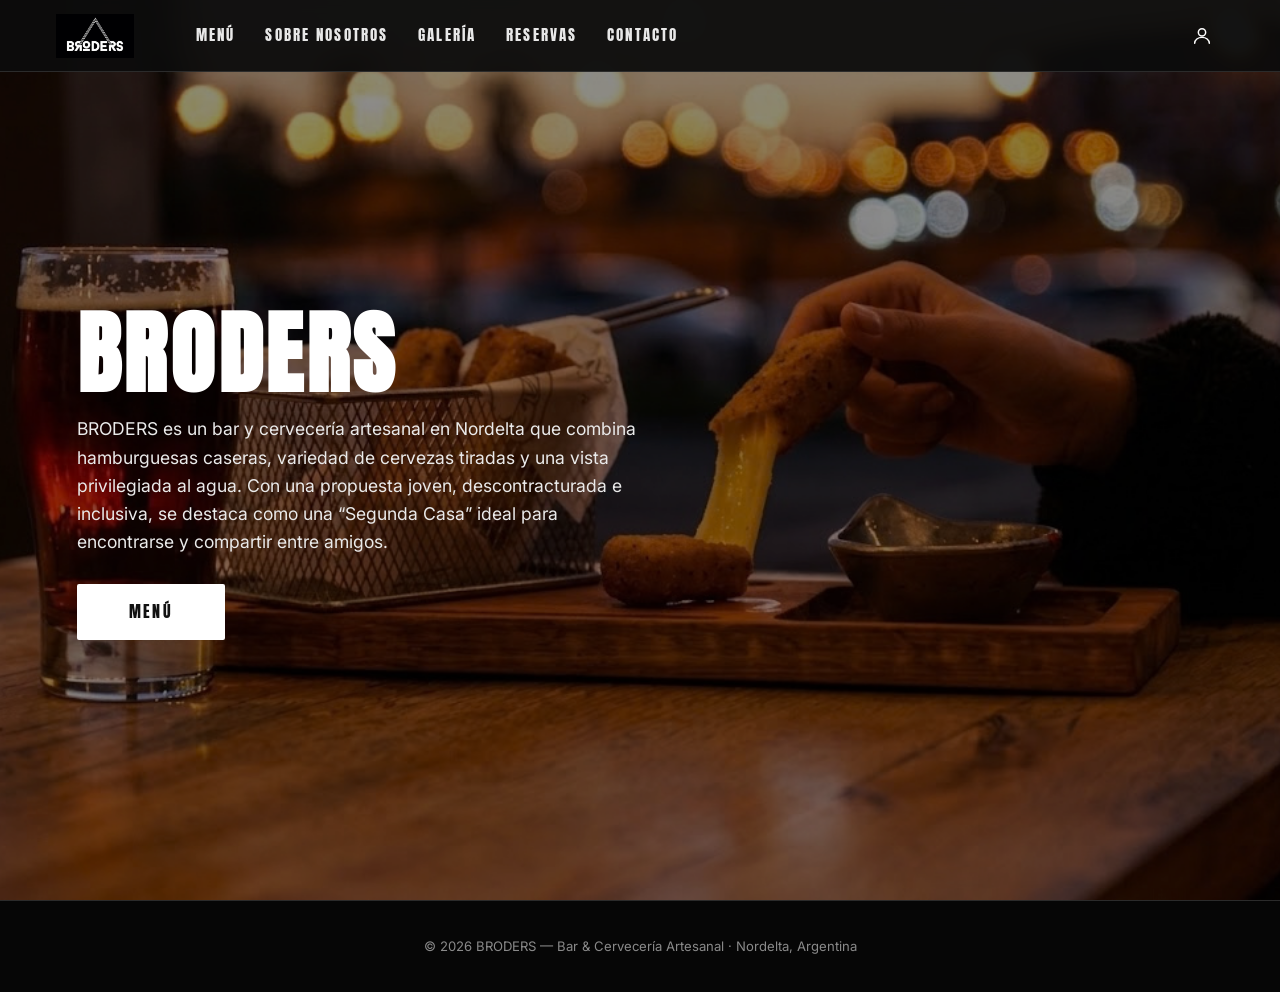
<file: index.html>
<!DOCTYPE html>
<html lang="es">
<head>
  <meta charset="UTF-8" />
  <meta name="viewport" content="width=device-width, initial-scale=1.0" />
  <meta name="description" content="BRODERS - Bar y cervecería artesanal en Nordelta. Hamburguesas caseras, cervezas tiradas y vista al agua." />
  <title>BRODERS | Bar &amp; Cervecería Artesanal - Nordelta</title>
  <link rel="preconnect" href="https://fonts.googleapis.com" />
  <link rel="preconnect" href="https://fonts.gstatic.com" crossorigin />
  <link href="https://fonts.googleapis.com/css2?family=Anton&family=Inter:wght@300;400;500;600;700&display=swap" rel="stylesheet" />
  <link rel="stylesheet" href="BRODERS.css" />
</head>
<body class="page-inicio">

  <!-- HEADER / NAVEGACIÓN (idéntico en las 6 páginas)
       Desktop: logo izq + links + icono usuario der
       Mobile:  hamburguesa izq + logo centro + icono usuario der -->
  <header class="header" id="header">
    <div class="header__inner">

      <button class="header__burger" id="burgerBtn" aria-label="Abrir menú" aria-expanded="false" aria-controls="drawer">
        <span></span><span></span><span></span>
      </button>

      <a href="index.html" class="header__logo" aria-label="BRODERS - Inicio">
        <img src="./imagenes/logo%20broders.jpg" alt="BRODERS" />
      </a>

      <nav class="header__nav" aria-label="Navegación principal">
        <a href="menu.html">MENÚ</a>
        <a href="nosotros.html">SOBRE NOSOTROS</a>
        <a href="galeria.html">GALERÍA</a>
        <a href="reservas.html">RESERVAS</a>
        <a href="contacto.html">CONTACTO</a>
      </nav>

      <button class="header__user" aria-label="Cuenta de usuario" title="Cuenta de usuario (no disponible)">
        <svg viewBox="0 0 24 24" fill="none" stroke="currentColor" stroke-width="1.6" stroke-linecap="round">
          <circle cx="12" cy="8" r="4" />
          <path d="M4 20c0-4 3.6-6.5 8-6.5s8 2.5 8 6.5" />
        </svg>
      </button>
    </div>
  </header>

  <!-- PANEL LATERAL MOBILE (drawer) -->
  <div class="drawer-overlay" id="drawerOverlay" hidden></div>
  <aside class="drawer" id="drawer" aria-hidden="true" aria-label="Menú de navegación móvil">
    <div class="drawer__head">
      <img src="./imagenes/logo%20broders.jpg" alt="BRODERS" class="drawer__logo" />
      <button class="drawer__close" id="drawerClose" aria-label="Cerrar menú">&times;</button>
    </div>
    <nav class="drawer__nav">
      <a href="index.html" aria-current="page">INICIO</a>
      <a href="menu.html">MENÚ</a>
      <a href="nosotros.html">SOBRE<br>NOSOTROS</a>
      <a href="galeria.html">GALERÍA</a>
      <a href="reservas.html">RESERVAS</a>
      <a href="contacto.html">CONTACTO</a>
    </nav>
  </aside>

  <main>

    <section id="inicio" class="hero">
      <div class="hero__bg" 
           style="background-image: url('./imagenes/p1_img3.jpeg');"
           role="img" 
           aria-label="Ambiente gastronómico de BRODERS">
      </div>
      <div class="hero__content">
        <h1 class="hero__title">BRODERS</h1>
        <p class="hero__text">
          BRODERS es un bar y cervecería artesanal en Nordelta que combina
          hamburguesas caseras, variedad de cervezas tiradas y una vista
          privilegiada al agua. Con una propuesta joven, descontracturada e
          inclusiva, se destaca como una &ldquo;Segunda Casa&rdquo; ideal para
          encontrarse y compartir entre amigos.
        </p>
        <a href="menu.html" class="btn">MENÚ</a>
      </div>
    </section>

  </main>

  <footer class="footer">
    <p>© <span id="year"></span> BRODERS — Bar &amp; Cervecería Artesanal · Nordelta, Argentina</p>
  </footer>

  <script src="js/script.js"></script>
</body>
</html>
</file>
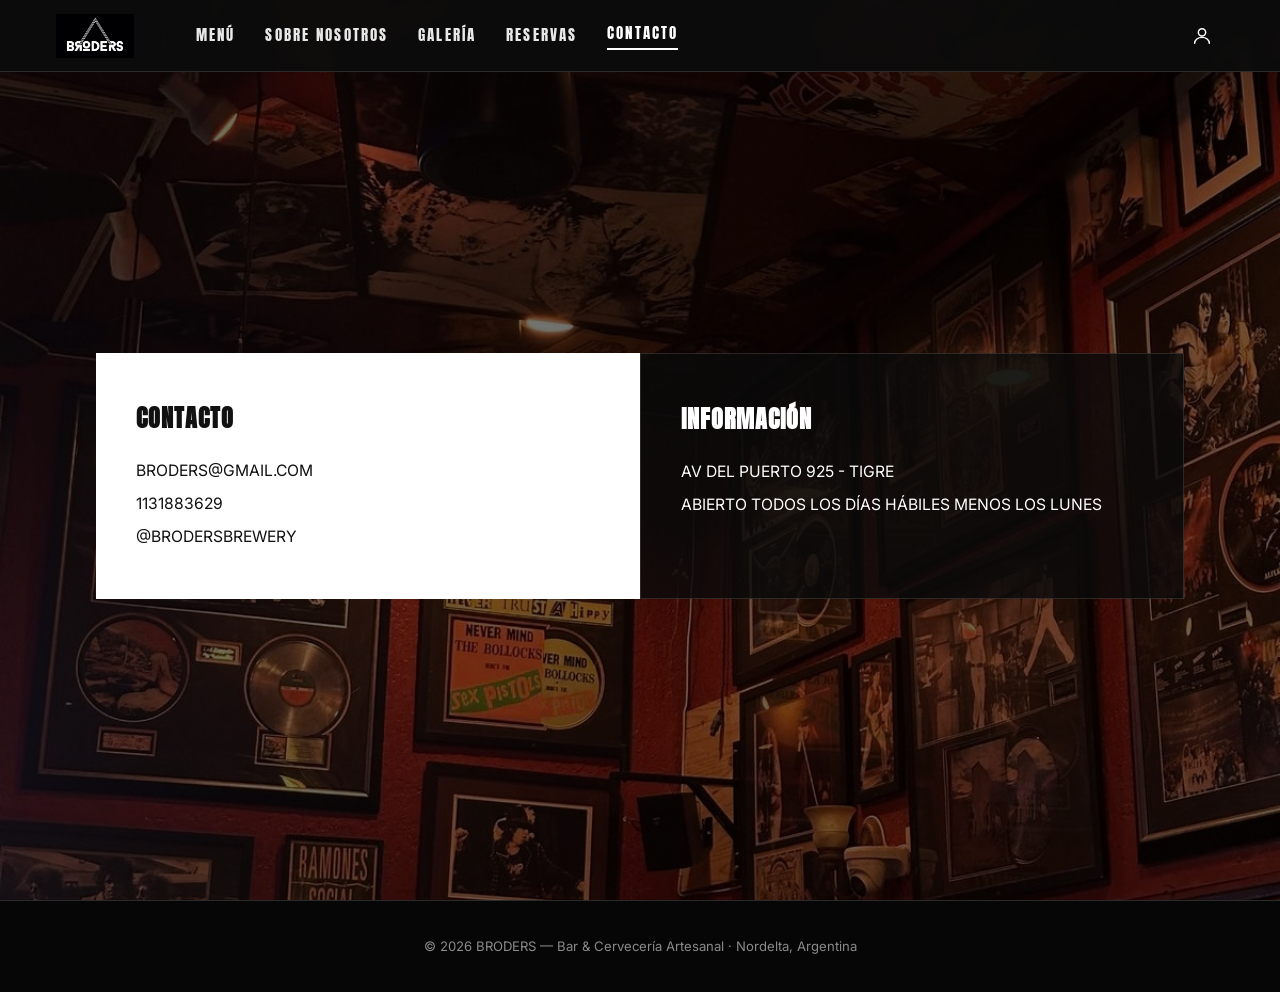
<file: contacto.html>
<!DOCTYPE html>
<html lang="es">
<head>
  <meta charset="UTF-8" />
  <meta name="viewport" content="width=device-width, initial-scale=1.0" />
  <meta name="description" content="Contacto e información de BRODERS." />
  <title>CONTACTO | BRODERS</title>
  <link rel="preconnect" href="https://fonts.googleapis.com" />
  <link rel="preconnect" href="https://fonts.gstatic.com" crossorigin />
  <link href="https://fonts.googleapis.com/css2?family=Anton&family=Inter:wght@300;400;500;600;700&display=swap" rel="stylesheet" />
  <link rel="stylesheet" href="BRODERS.css" />
</head>
<body class="page-contacto">

  <!-- HEADER / NAVEGACIÓN (idéntico en las 6 páginas)
       Desktop: logo izq + links + icono usuario der
       Mobile:  hamburguesa izq + logo centro + icono usuario der -->
  <header class="header" id="header">
    <div class="header__inner">

      <button class="header__burger" id="burgerBtn" aria-label="Abrir menú" aria-expanded="false" aria-controls="drawer">
        <span></span><span></span><span></span>
      </button>

      <a href="index.html" class="header__logo" aria-label="BRODERS - Inicio">
        <img src="./imagenes/logo%20broders.jpg" alt="BRODERS" />
      </a>

      <nav class="header__nav" aria-label="Navegación principal">
        <a href="menu.html">MENÚ</a>
        <a href="nosotros.html">SOBRE NOSOTROS</a>
        <a href="galeria.html">GALERÍA</a>
        <a href="reservas.html">RESERVAS</a>
        <a href="contacto.html" aria-current="page">CONTACTO</a>
      </nav>

      <button class="header__user" aria-label="Cuenta de usuario" title="Cuenta de usuario (no disponible)">
        <svg viewBox="0 0 24 24" fill="none" stroke="currentColor" stroke-width="1.6" stroke-linecap="round">
          <circle cx="12" cy="8" r="4" />
          <path d="M4 20c0-4 3.6-6.5 8-6.5s8 2.5 8 6.5" />
        </svg>
      </button>
    </div>
  </header>

  <!-- PANEL LATERAL MOBILE (drawer) -->
  <div class="drawer-overlay" id="drawerOverlay" hidden></div>
  <aside class="drawer" id="drawer" aria-hidden="true" aria-label="Menú de navegación móvil">
    <div class="drawer__head">
      <img src="./imagenes/logo%20broders.jpg" alt="BRODERS" class="drawer__logo" />
      <button class="drawer__close" id="drawerClose" aria-label="Cerrar menú">&times;</button>
    </div>
    <nav class="drawer__nav">
      <a href="index.html">INICIO</a>
      <a href="menu.html">MENÚ</a>
      <a href="nosotros.html">SOBRE<br>NOSOTROS</a>
      <a href="galeria.html">GALERÍA</a>
      <a href="reservas.html">RESERVAS</a>
      <a href="contacto.html" aria-current="page">CONTACTO</a>
    </nav>
  </aside>

  <main>

    <section id="contacto" class="section section--contacto">
      <div class="contacto__bg"
           style="background-image: url('./imagenes/p6_img2.jpeg');" 
           role="img" 
           aria-label="Interior de BRODERS">
      </div>
      <div class="contacto__inner">

        <!-- Bloque blanco: CONTACTO -->
        <div class="contacto__box contacto__box--claro">
          <h2 class="contacto__title">CONTACTO</h2>
          <ul class="contacto__list">
            <li><a href="mailto:broders@gmail.com">BRODERS@GMAIL.COM</a></li>
            <li><a href="tel:+541131883629">1131883629</a></li>
            <li><a href="https://instagram.com/brodersbrewery" target="_blank" rel="noopener">@BRODERSBREWERY</a></li>
          </ul>
        </div>

        <!-- Bloque oscuro: INFORMACIÓN -->
        <div class="contacto__box contacto__box--oscuro">
          <h2 class="contacto__title">INFORMACIÓN</h2>
          <ul class="contacto__list">
            <li><a href="https://maps.google.com/?q=Av+Del+Puerto+925+Tigre" target="_blank" rel="noopener">AV DEL PUERTO 925 - TIGRE</a></li>
            <li>ABIERTO TODOS LOS DÍAS HÁBILES MENOS LOS LUNES</li>
          </ul>
        </div>

      </div>
    </section>

  </main>

  <footer class="footer">
    <p>© <span id="year"></span> BRODERS — Bar &amp; Cervecería Artesanal · Nordelta, Argentina</p>
  </footer>

  <script src="js/script.js"></script>
</body>
</html>
</file>
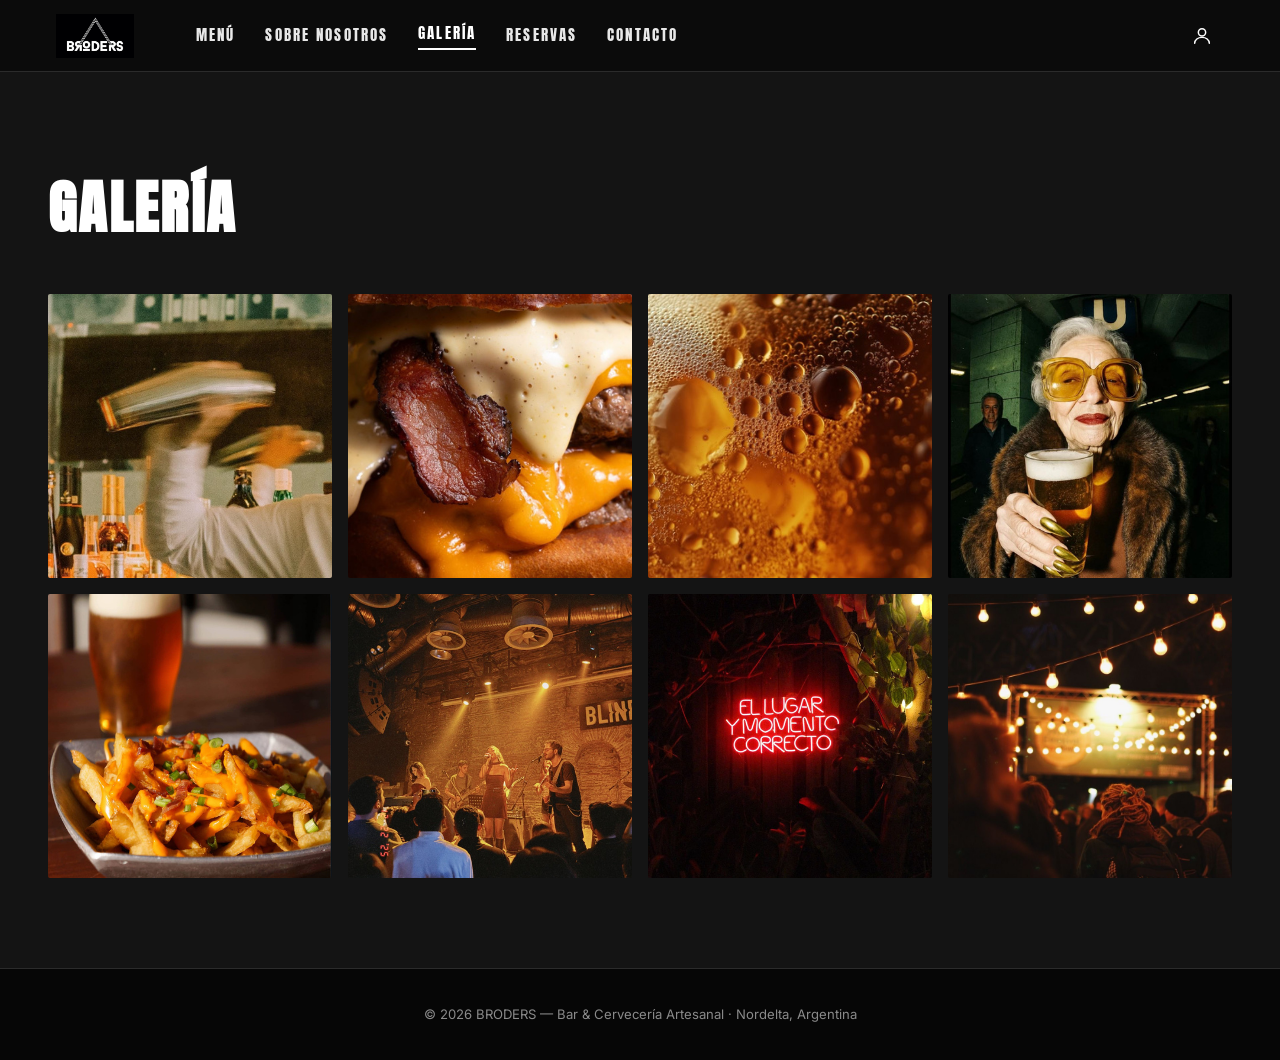
<file: galeria.html>
<!DOCTYPE html>
<html lang="es">
<head>
  <meta charset="UTF-8" />
  <meta name="viewport" content="width=device-width, initial-scale=1.0" />
  <meta name="description" content="Galería de fotos de BRODERS." />
  <title>GALERÍA | BRODERS</title>
  <link rel="preconnect" href="https://fonts.googleapis.com" />
  <link rel="preconnect" href="https://fonts.gstatic.com" crossorigin />
  <link href="https://fonts.googleapis.com/css2?family=Anton&family=Inter:wght@300;400;500;600;700&display=swap" rel="stylesheet" />
  <link rel="stylesheet" href="BRODERS.css" />
</head>
<body class="page-interna page-galeria">

  <!-- HEADER / NAVEGACIÓN (idéntico en las 6 páginas)
       Desktop: logo izq + links + icono usuario der
       Mobile:  hamburguesa izq + logo centro + icono usuario der -->
  <header class="header" id="header">
    <div class="header__inner">

      <button class="header__burger" id="burgerBtn" aria-label="Abrir menú" aria-expanded="false" aria-controls="drawer">
        <span></span><span></span><span></span>
      </button>

      <a href="index.html" class="header__logo" aria-label="BRODERS - Inicio">
        <img src="./imagenes/logo%20broders.jpg" alt="BRODERS" />
      </a>

      <nav class="header__nav" aria-label="Navegación principal">
        <a href="menu.html">MENÚ</a>
        <a href="nosotros.html">SOBRE NOSOTROS</a>
        <a href="galeria.html" aria-current="page">GALERÍA</a>
        <a href="reservas.html">RESERVAS</a>
        <a href="contacto.html">CONTACTO</a>
      </nav>

      <button class="header__user" aria-label="Cuenta de usuario" title="Cuenta de usuario (no disponible)">
        <svg viewBox="0 0 24 24" fill="none" stroke="currentColor" stroke-width="1.6" stroke-linecap="round">
          <circle cx="12" cy="8" r="4" />
          <path d="M4 20c0-4 3.6-6.5 8-6.5s8 2.5 8 6.5" />
        </svg>
      </button>
    </div>
  </header>

  <!-- PANEL LATERAL MOBILE (drawer) -->
  <div class="drawer-overlay" id="drawerOverlay" hidden></div>
  <aside class="drawer" id="drawer" aria-hidden="true" aria-label="Menú de navegación móvil">
    <div class="drawer__head">
      <img src="./imagenes/logo%20broders.jpg" alt="BRODERS" class="drawer__logo" />
      <button class="drawer__close" id="drawerClose" aria-label="Cerrar menú">&times;</button>
    </div>
    <nav class="drawer__nav">
      <a href="index.html">INICIO</a>
      <a href="menu.html">MENÚ</a>
      <a href="nosotros.html">SOBRE<br>NOSOTROS</a>
      <a href="galeria.html" aria-current="page">GALERÍA</a>
      <a href="reservas.html">RESERVAS</a>
      <a href="contacto.html">CONTACTO</a>
    </nav>
  </aside>

  <main>

    <section id="galeria" class="section section--gallery">
      <h2 class="section__title">GALERÍA</h2>
      <div class="gallery" id="gallery">
        <figure class="gallery__item"><img src="./imagenes/p4_img1.jpeg" alt="Barman preparando un trago en BRODERS" loading="lazy" /></figure>
        <figure class="gallery__item"><img src="./imagenes/p4_img2.jpeg" alt="Hamburguesa con cheddar y bacon" loading="lazy" /></figure>
        <figure class="gallery__item"><img src="./imagenes/p4_img3.jpeg" alt="Detalle de cerveza artesanal" loading="lazy" /></figure>
        <figure class="gallery__item"><img src="./imagenes/p4_img4.jpeg" alt="Clienta disfrutando una cerveza" loading="lazy" /></figure>
        <figure class="gallery__item"><img src="./imagenes/p4_img5.jpeg" alt="Cerveza y papas cargadas" loading="lazy" /></figure>
        <figure class="gallery__item"><img src="./imagenes/p4_img6.jpeg" alt="Banda en vivo en el local" loading="lazy" /></figure>
        <figure class="gallery__item"><img src="./imagenes/p4_img7.jpeg" alt="Cartel de neón de BRODERS" loading="lazy" /></figure>
        <figure class="gallery__item"><img src="./imagenes/p3_img2.jpeg" alt="Público bajo las luces del patio" loading="lazy" /></figure>
      </div>
    </section>

  </main>

  <footer class="footer">
    <p>© <span id="year"></span> BRODERS — Bar &amp; Cervecería Artesanal · Nordelta, Argentina</p>
  </footer>

  <script src="js/script.js"></script>
</body>
</html>
</file>
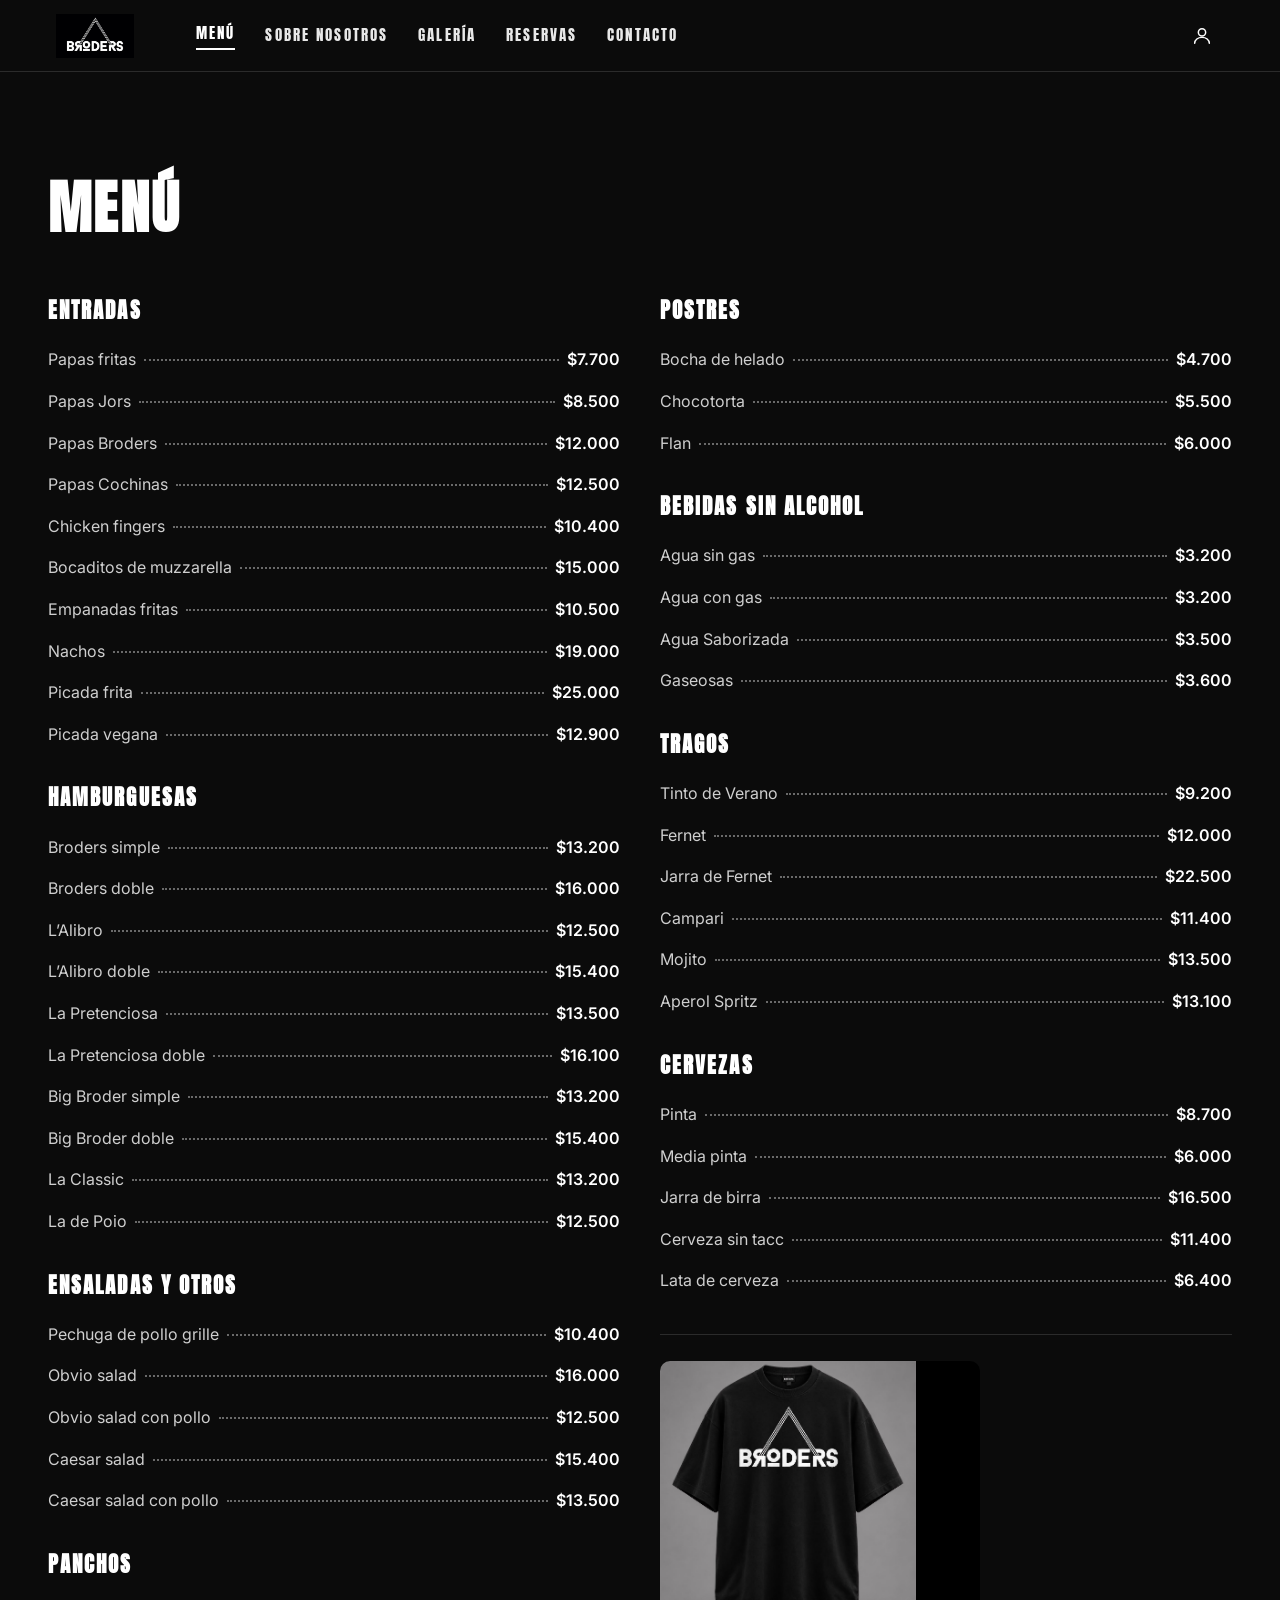
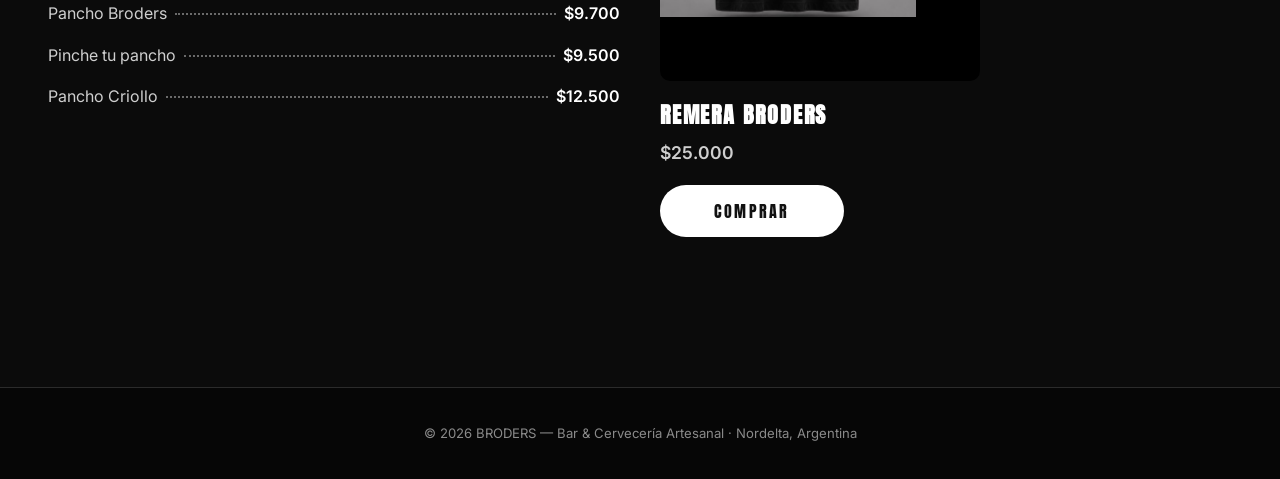
<file: menu.html>
<!DOCTYPE html>
<html lang="es">
<head>
  <meta charset="UTF-8" />
  <meta name="viewport" content="width=device-width, initial-scale=1.0" />
  <meta name="description" content="Menú de BRODERS: entradas, hamburguesas, ensaladas, panchos, postres, bebidas, tragos y cervezas." />
  <title>MENÚ | BRODERS</title>
  <link rel="preconnect" href="https://fonts.googleapis.com" />
  <link rel="preconnect" href="https://fonts.gstatic.com" crossorigin />
  <link href="https://fonts.googleapis.com/css2?family=Anton&family=Inter:wght@300;400;500;600;700&display=swap" rel="stylesheet" />
  <link rel="stylesheet" href="BRODERS.css" />
</head>
<body class="page-interna page-menu">

  <!-- HEADER / NAVEGACIÓN (idéntico en las 6 páginas)
       Desktop: logo izq + links + icono usuario der
       Mobile:  hamburguesa izq + logo centro + icono usuario der -->
  <header class="header" id="header">
    <div class="header__inner">

      <button class="header__burger" id="burgerBtn" aria-label="Abrir menú" aria-expanded="false" aria-controls="drawer">
        <span></span><span></span><span></span>
      </button>

      <a href="index.html" class="header__logo" aria-label="BRODERS - Inicio">
        <img src="./imagenes/logo%20broders.jpg" alt="BRODERS" />
      </a>

      <nav class="header__nav" aria-label="Navegación principal">
        <a href="menu.html" aria-current="page">MENÚ</a>
        <a href="nosotros.html">SOBRE NOSOTROS</a>
        <a href="galeria.html">GALERÍA</a>
        <a href="reservas.html">RESERVAS</a>
        <a href="contacto.html">CONTACTO</a>
      </nav>

      <button class="header__user" aria-label="Cuenta de usuario" title="Cuenta de usuario (no disponible)">
        <svg viewBox="0 0 24 24" fill="none" stroke="currentColor" stroke-width="1.6" stroke-linecap="round">
          <circle cx="12" cy="8" r="4" />
          <path d="M4 20c0-4 3.6-6.5 8-6.5s8 2.5 8 6.5" />
        </svg>
      </button>
    </div>
  </header>

  <!-- PANEL LATERAL MOBILE (drawer) -->
  <div class="drawer-overlay" id="drawerOverlay" hidden></div>
  <aside class="drawer" id="drawer" aria-hidden="true" aria-label="Menú de navegación móvil">
    <div class="drawer__head">
      <img src="./imagenes/logo%20broders.jpg" alt="BRODERS" class="drawer__logo" />
      <button class="drawer__close" id="drawerClose" aria-label="Cerrar menú">&times;</button>
    </div>
    <nav class="drawer__nav">
      <a href="index.html">INICIO</a>
      <a href="menu.html" aria-current="page">MENÚ</a>
      <a href="nosotros.html">SOBRE<br>NOSOTROS</a>
      <a href="galeria.html">GALERÍA</a>
      <a href="reservas.html">RESERVAS</a>
      <a href="contacto.html">CONTACTO</a>
    </nav>
  </aside>

  <main>

    <section id="menu" class="section section--menu">
      <h2 class="section__title">MENÚ</h2>

      <div class="menu-grid">

        <!-- Columna izquierda -->
        <div class="menu-col menu-col--a">

          <div class="menu-cat">
            <h3 class="menu-cat__title">ENTRADAS</h3>
            <ul class="menu-list">
              <li><span class="menu-list__name">Papas fritas</span><span class="menu-list__dots"></span><span class="menu-list__price">$7.700</span></li>
              <li><span class="menu-list__name">Papas Jors</span><span class="menu-list__dots"></span><span class="menu-list__price">$8.500</span></li>
              <li><span class="menu-list__name">Papas Broders</span><span class="menu-list__dots"></span><span class="menu-list__price">$12.000</span></li>
              <li><span class="menu-list__name">Papas Cochinas</span><span class="menu-list__dots"></span><span class="menu-list__price">$12.500</span></li>
              <li><span class="menu-list__name">Chicken fingers</span><span class="menu-list__dots"></span><span class="menu-list__price">$10.400</span></li>
              <li><span class="menu-list__name">Bocaditos de muzzarella</span><span class="menu-list__dots"></span><span class="menu-list__price">$15.000</span></li>
              <li><span class="menu-list__name">Empanadas fritas</span><span class="menu-list__dots"></span><span class="menu-list__price">$10.500</span></li>
              <li><span class="menu-list__name">Nachos</span><span class="menu-list__dots"></span><span class="menu-list__price">$19.000</span></li>
              <li><span class="menu-list__name">Picada frita</span><span class="menu-list__dots"></span><span class="menu-list__price">$25.000</span></li>
              <li><span class="menu-list__name">Picada vegana</span><span class="menu-list__dots"></span><span class="menu-list__price">$12.900</span></li>
            </ul>
          </div>

          <div class="menu-cat">
            <h3 class="menu-cat__title">HAMBURGUESAS</h3>
            <ul class="menu-list">
              <li><span class="menu-list__name">Broders simple</span><span class="menu-list__dots"></span><span class="menu-list__price">$13.200</span></li>
              <li><span class="menu-list__name">Broders doble</span><span class="menu-list__dots"></span><span class="menu-list__price">$16.000</span></li>
              <li><span class="menu-list__name">L&rsquo;Alibro</span><span class="menu-list__dots"></span><span class="menu-list__price">$12.500</span></li>
              <li><span class="menu-list__name">L&rsquo;Alibro doble</span><span class="menu-list__dots"></span><span class="menu-list__price">$15.400</span></li>
              <li><span class="menu-list__name">La Pretenciosa</span><span class="menu-list__dots"></span><span class="menu-list__price">$13.500</span></li>
              <li><span class="menu-list__name">La Pretenciosa doble</span><span class="menu-list__dots"></span><span class="menu-list__price">$16.100</span></li>
              <li><span class="menu-list__name">Big Broder simple</span><span class="menu-list__dots"></span><span class="menu-list__price">$13.200</span></li>
              <li><span class="menu-list__name">Big Broder doble</span><span class="menu-list__dots"></span><span class="menu-list__price">$15.400</span></li>
              <li><span class="menu-list__name">La Classic</span><span class="menu-list__dots"></span><span class="menu-list__price">$13.200</span></li>
              <li><span class="menu-list__name">La de Poio</span><span class="menu-list__dots"></span><span class="menu-list__price">$12.500</span></li>
            </ul>
          </div>

          <div class="menu-cat">
            <h3 class="menu-cat__title">ENSALADAS Y OTROS</h3>
            <ul class="menu-list">
              <li><span class="menu-list__name">Pechuga de pollo grille</span><span class="menu-list__dots"></span><span class="menu-list__price">$10.400</span></li>
              <li><span class="menu-list__name">Obvio salad</span><span class="menu-list__dots"></span><span class="menu-list__price">$16.000</span></li>
              <li><span class="menu-list__name">Obvio salad con pollo</span><span class="menu-list__dots"></span><span class="menu-list__price">$12.500</span></li>
              <li><span class="menu-list__name">Caesar salad</span><span class="menu-list__dots"></span><span class="menu-list__price">$15.400</span></li>
              <li><span class="menu-list__name">Caesar salad con pollo</span><span class="menu-list__dots"></span><span class="menu-list__price">$13.500</span></li>
            </ul>
          </div>

          <div class="menu-cat">
            <h3 class="menu-cat__title">PANCHOS</h3>
            <ul class="menu-list">
              <li><span class="menu-list__name">Pancho Broders</span><span class="menu-list__dots"></span><span class="menu-list__price">$9.700</span></li>
              <li><span class="menu-list__name">Pinche tu pancho</span><span class="menu-list__dots"></span><span class="menu-list__price">$9.500</span></li>
              <li><span class="menu-list__name">Pancho Criollo</span><span class="menu-list__dots"></span><span class="menu-list__price">$12.500</span></li>
            </ul>
          </div>

        </div>

        <!-- Columna derecha -->
        <div class="menu-col menu-col--b">

          <div class="menu-cat">
            <h3 class="menu-cat__title">POSTRES</h3>
            <ul class="menu-list">
              <li><span class="menu-list__name">Bocha de helado</span><span class="menu-list__dots"></span><span class="menu-list__price">$4.700</span></li>
              <li><span class="menu-list__name">Chocotorta</span><span class="menu-list__dots"></span><span class="menu-list__price">$5.500</span></li>
              <li><span class="menu-list__name">Flan</span><span class="menu-list__dots"></span><span class="menu-list__price">$6.000</span></li>
            </ul>
          </div>

          <div class="menu-cat">
            <h3 class="menu-cat__title">BEBIDAS SIN ALCOHOL</h3>
            <ul class="menu-list">
              <li><span class="menu-list__name">Agua sin gas</span><span class="menu-list__dots"></span><span class="menu-list__price">$3.200</span></li>
              <li><span class="menu-list__name">Agua con gas</span><span class="menu-list__dots"></span><span class="menu-list__price">$3.200</span></li>
              <li><span class="menu-list__name">Agua Saborizada</span><span class="menu-list__dots"></span><span class="menu-list__price">$3.500</span></li>
              <li><span class="menu-list__name">Gaseosas</span><span class="menu-list__dots"></span><span class="menu-list__price">$3.600</span></li>
            </ul>
          </div>

          <div class="menu-cat">
            <h3 class="menu-cat__title">TRAGOS</h3>
            <ul class="menu-list">
              <li><span class="menu-list__name">Tinto de Verano</span><span class="menu-list__dots"></span><span class="menu-list__price">$9.200</span></li>
              <li><span class="menu-list__name">Fernet</span><span class="menu-list__dots"></span><span class="menu-list__price">$12.000</span></li>
              <li><span class="menu-list__name">Jarra de Fernet</span><span class="menu-list__dots"></span><span class="menu-list__price">$22.500</span></li>
              <li><span class="menu-list__name">Campari</span><span class="menu-list__dots"></span><span class="menu-list__price">$11.400</span></li>
              <li><span class="menu-list__name">Mojito</span><span class="menu-list__dots"></span><span class="menu-list__price">$13.500</span></li>
              <li><span class="menu-list__name">Aperol Spritz</span><span class="menu-list__dots"></span><span class="menu-list__price">$13.100</span></li>
            </ul>
          </div>

          <div class="menu-cat">
            <h3 class="menu-cat__title">CERVEZAS</h3>
            <ul class="menu-list">
              <li><span class="menu-list__name">Pinta</span><span class="menu-list__dots"></span><span class="menu-list__price">$8.700</span></li>
              <li><span class="menu-list__name">Media pinta</span><span class="menu-list__dots"></span><span class="menu-list__price">$6.000</span></li>
              <li><span class="menu-list__name">Jarra de birra</span><span class="menu-list__dots"></span><span class="menu-list__price">$16.500</span></li>
              <li><span class="menu-list__name">Cerveza sin tacc</span><span class="menu-list__dots"></span><span class="menu-list__price">$11.400</span></li>
              <li><span class="menu-list__name">Lata de cerveza</span><span class="menu-list__dots"></span><span class="menu-list__price">$6.400</span></li>
            </ul>
            <!-- ===== MERCHANDISING: Remera BRODERS (ocupa el espacio libre) ===== -->
          <div class="merch">
            <figure class="merch__img">
              <img src="./imagenes/remera%20BRODERS.jpeg" alt="Remera negra BRODERS con logo" loading="lazy" />
            </figure>
            <h3 class="merch__name">REMERA BRODERS</h3>
            <p class="merch__price">$25.000</p>
            <button type="button"
                    class="merch__btn"
                    id="comprarRemeraBtn"
                    data-producto="Remera BRODERS"
                    data-precio="25000">
              COMPRAR
            </button>
            <p class="merch__msg" id="merchMsg" role="status" aria-live="polite"></p>
          </div>
          <!-- ===== FIN MERCHANDISING ===== -->
          </div>

        </div>
      </div>
    </section>

  </main>

  <footer class="footer">
    <p>© <span id="year"></span> BRODERS — Bar &amp; Cervecería Artesanal · Nordelta, Argentina</p>
  </footer>

  <script src="js/script.js"></script>
</body>
</html>
</file>
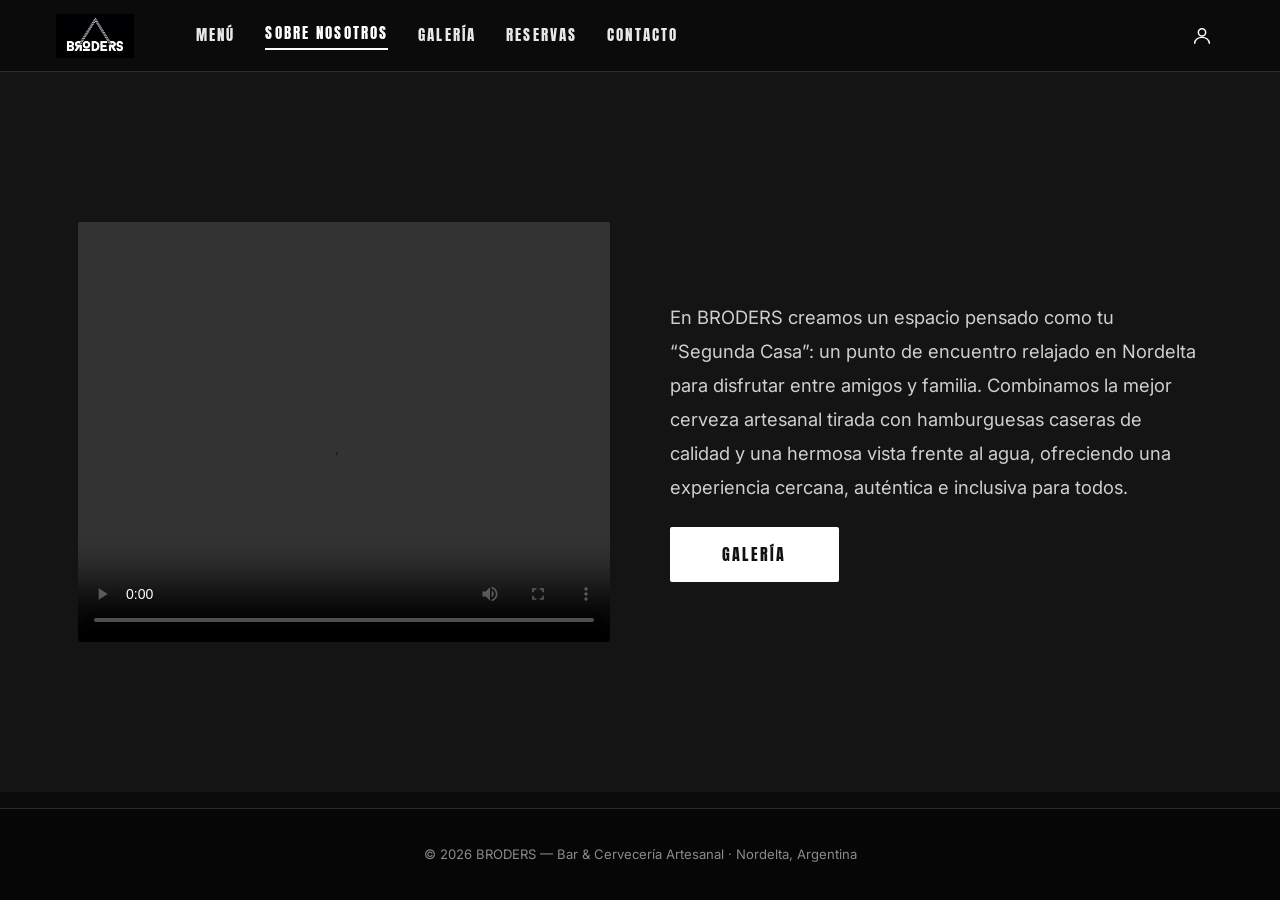
<file: nosotros.html>
<!DOCTYPE html>
<html lang="es">
<head>
  <meta charset="UTF-8" />
  <meta name="viewport" content="width=device-width, initial-scale=1.0" />
  <meta name="description" content="BRODERS: tu "Segunda Casa" en Nordelta." />
  <title>SOBRE NOSOTROS | BRODERS</title>
  <link rel="preconnect" href="https://fonts.googleapis.com" />
  <link rel="preconnect" href="https://fonts.gstatic.com" crossorigin />
  <link href="https://fonts.googleapis.com/css2?family=Anton&family=Inter:wght@300;400;500;600;700&display=swap" rel="stylesheet" />
  <link rel="stylesheet" href="BRODERS.css" />
</head>
<body class="page-interna page-nosotros">

  <!-- HEADER / NAVEGACIÓN (idéntico en las 6 páginas)
       Desktop: logo izq + links + icono usuario der
       Mobile:  hamburguesa izq + logo centro + icono usuario der -->
  <header class="header" id="header">
    <div class="header__inner">

      <button class="header__burger" id="burgerBtn" aria-label="Abrir menú" aria-expanded="false" aria-controls="drawer">
        <span></span><span></span><span></span>
      </button>

      <a href="index.html" class="header__logo" aria-label="BRODERS - Inicio">
        <img src="./imagenes/logo%20broders.jpg" alt="BRODERS" />
      </a>

      <nav class="header__nav" aria-label="Navegación principal">
        <a href="menu.html">MENÚ</a>
        <a href="nosotros.html" aria-current="page">SOBRE NOSOTROS</a>
        <a href="galeria.html">GALERÍA</a>
        <a href="reservas.html">RESERVAS</a>
        <a href="contacto.html">CONTACTO</a>
      </nav>

      <button class="header__user" aria-label="Cuenta de usuario" title="Cuenta de usuario (no disponible)">
        <svg viewBox="0 0 24 24" fill="none" stroke="currentColor" stroke-width="1.6" stroke-linecap="round">
          <circle cx="12" cy="8" r="4" />
          <path d="M4 20c0-4 3.6-6.5 8-6.5s8 2.5 8 6.5" />
        </svg>
      </button>
    </div>
  </header>

  <!-- PANEL LATERAL MOBILE (drawer) -->
  <div class="drawer-overlay" id="drawerOverlay" hidden></div>
  <aside class="drawer" id="drawer" aria-hidden="true" aria-label="Menú de navegación móvil">
    <div class="drawer__head">
      <img src="./imagenes/logo%20broders.jpg" alt="BRODERS" class="drawer__logo" />
      <button class="drawer__close" id="drawerClose" aria-label="Cerrar menú">&times;</button>
    </div>
    <nav class="drawer__nav">
      <a href="index.html">INICIO</a>
      <a href="menu.html">MENÚ</a>
      <a href="nosotros.html" aria-current="page">SOBRE<br>NOSOTROS</a>
      <a href="galeria.html">GALERÍA</a>
      <a href="reservas.html">RESERVAS</a>
      <a href="contacto.html">CONTACTO</a>
    </nav>
  </aside>

  <main>

    <section id="sobre" class="section section--about">
      <div class="about">

        <div class="video-texto__video">
          <video controls preload="metadata" width="500">
            <source 
            src="./videos/video%20BRODERS.mp4" 
            type="video/mp4">
             tu navegador no puede reproducir este video.
          </video>
        </div>

        <div class="about__content">
          <p class="about__text">
            En BRODERS creamos un espacio pensado como tu
            &ldquo;Segunda Casa&rdquo;: un punto de encuentro relajado
            en Nordelta para disfrutar entre amigos y familia.
            Combinamos la mejor cerveza artesanal tirada con
            hamburguesas caseras de calidad y una hermosa vista
            frente al agua, ofreciendo una experiencia cercana,
            auténtica e inclusiva para todos.
          </p>
          <a href="galeria.html" class="btn">GALERÍA</a>
        </div>

      </div>
    </section>

  </main>

  <footer class="footer">
    <p>© <span id="year"></span> BRODERS — Bar &amp; Cervecería Artesanal · Nordelta, Argentina</p>
  </footer>

  <script src="js/script.js"></script>
</body>
</html>
</file>
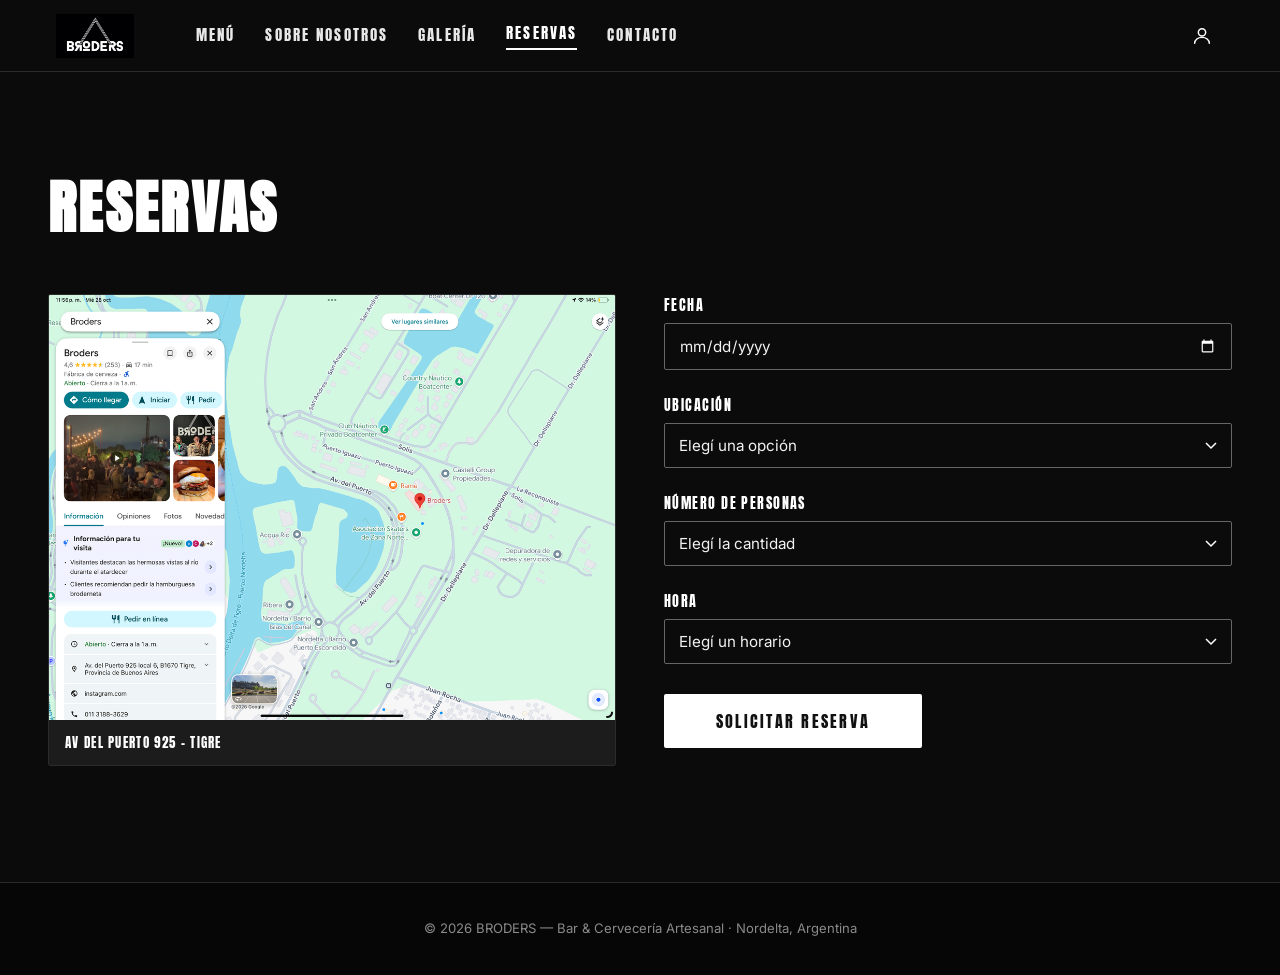
<file: reservas.html>
<!DOCTYPE html>
<html lang="es">
<head>
  <meta charset="UTF-8" />
  <meta name="viewport" content="width=device-width, initial-scale=1.0" />
  <meta name="description" content="Solicitá tu reserva en BRODERS, Av. del Puerto 925, Tigre." />
  <title>RESERVAS | BRODERS</title>
  <link rel="preconnect" href="https://fonts.googleapis.com" />
  <link rel="preconnect" href="https://fonts.gstatic.com" crossorigin />
  <link href="https://fonts.googleapis.com/css2?family=Anton&family=Inter:wght@300;400;500;600;700&display=swap" rel="stylesheet" />
  <link rel="stylesheet" href="BRODERS.css" />
</head>
<body class="page-interna page-reservas">

  <!-- HEADER / NAVEGACIÓN (idéntico en las 6 páginas)
       Desktop: logo izq + links + icono usuario der
       Mobile:  hamburguesa izq + logo centro + icono usuario der -->
  <header class="header" id="header">
    <div class="header__inner">

      <button class="header__burger" id="burgerBtn" aria-label="Abrir menú" aria-expanded="false" aria-controls="drawer">
        <span></span><span></span><span></span>
      </button>

      <a href="index.html" class="header__logo" aria-label="BRODERS - Inicio">
        <img src="./imagenes/logo%20broders.jpg" alt="BRODERS" />
      </a>

      <nav class="header__nav" aria-label="Navegación principal">
        <a href="menu.html">MENÚ</a>
        <a href="nosotros.html">SOBRE NOSOTROS</a>
        <a href="galeria.html">GALERÍA</a>
        <a href="reservas.html" aria-current="page">RESERVAS</a>
        <a href="contacto.html">CONTACTO</a>
      </nav>

      <button class="header__user" aria-label="Cuenta de usuario" title="Cuenta de usuario (no disponible)">
        <svg viewBox="0 0 24 24" fill="none" stroke="currentColor" stroke-width="1.6" stroke-linecap="round">
          <circle cx="12" cy="8" r="4" />
          <path d="M4 20c0-4 3.6-6.5 8-6.5s8 2.5 8 6.5" />
        </svg>
      </button>
    </div>
  </header>

  <!-- PANEL LATERAL MOBILE (drawer) -->
  <div class="drawer-overlay" id="drawerOverlay" hidden></div>
  <aside class="drawer" id="drawer" aria-hidden="true" aria-label="Menú de navegación móvil">
    <div class="drawer__head">
      <img src="./imagenes/logo%20broders.jpg" alt="BRODERS" class="drawer__logo" />
      <button class="drawer__close" id="drawerClose" aria-label="Cerrar menú">&times;</button>
    </div>
    <nav class="drawer__nav">
      <a href="index.html">INICIO</a>
      <a href="menu.html">MENÚ</a>
      <a href="nosotros.html">SOBRE<br>NOSOTROS</a>
      <a href="galeria.html">GALERÍA</a>
      <a href="reservas.html" aria-current="page">RESERVAS</a>
      <a href="contacto.html">CONTACTO</a>
    </nav>
  </aside>

  <main>

    <section id="reservas" class="section section--reservas">
      <h2 class="section__title section__title--reservas">RESERVAS</h2>
      <div class="reservas">

        <!-- Mapa (solo desktop) -->
        <div class="reservas__map">
          <img src="./imagenes/p5_img2.png" alt="Ubicación de BRODERS en Tigre, Nordelta" />
          <a class="reservas__map-link" href="https://maps.google.com/?q=Av+Del+Puerto+925+Tigre" target="_blank" rel="noopener">
            AV DEL PUERTO 925 - TIGRE
          </a>
        </div>

        <!-- Formulario de reservas -->
        <form class="reservas__form" id="reservaForm" novalidate>

          <div class="field">
            <label for="fecha">FECHA</label>
            <input type="date" id="fecha" name="fecha" required />
            <small class="field__error" data-error-for="fecha"></small>
          </div>

          <div class="field">
            <label for="ubicacion">UBICACIÓN</label>
            <select id="ubicacion" name="ubicacion" required>
              <option value="" disabled selected>Elegí una opción</option>
              <option value="ADENTRO">ADENTRO</option>
              <option value="AFUERA">AFUERA</option>
            </select>
            <small class="field__error" data-error-for="ubicacion"></small>
          </div>

          <div class="field">
            <label for="personas">NÚMERO DE PERSONAS</label>
            <select id="personas" name="personas" required>
              <option value="" disabled selected>Elegí la cantidad</option>
              <option value="1">1 PERSONA</option>
              <option value="2">2 PERSONAS</option>
              <option value="3">3 PERSONAS</option>
              <option value="4">4 PERSONAS</option>
              <option value="5">5 PERSONAS</option>
              <option value="6">6 PERSONAS</option>
              <option value="7">7 PERSONAS</option>
              <option value="8">8 PERSONAS</option>
              <option value="9">9 PERSONAS</option>
              <option value="10+">10 O MÁS</option>
            </select>
            <small class="field__error" data-error-for="personas"></small>
          </div>

          <div class="field">
            <label for="hora">HORA</label>
            <select id="hora" name="hora" required>
              <option value="" disabled selected>Elegí un horario</option>
              <option value="1">13:00</option>
              <option value="2">14:00</option>
              <option value="3">15:00</option>
              <option value="4">16:00</option>
              <option value="5">17:00</option>
              <option value="6">18:00</option>
              <option value="7">19:00</option>
              <option value="8">20:00</option>
              <option value="9">21:00</option>
              <option value="10">22:00</option>
              <option value="11">23:00</option>
            </select>
            <small class="field__error" data-error-for="hora"></small>
          </div>

          <button type="submit" class="btn btn--submit">SOLICITAR RESERVA</button>

          <!-- Mensaje de confirmación -->
          <p class="form-msg" id="formMsg" role="status" aria-live="polite"></p>
        </form>

      </div>
    </section>

  </main>

  <footer class="footer">
    <p>© <span id="year"></span> BRODERS — Bar &amp; Cervecería Artesanal · Nordelta, Argentina</p>
  </footer>

  <script src="js/script.js"></script>
</body>
</html>
</file>
<file: BRODERS.css>
/* ============================================================
   BRODERS — Bar & Cervecería Artesanal
   Hoja de estilos principal
   Paleta: negro / carbón + texto blanco
   Enfoque: Mobile-first con Media Queries
   ============================================================ */

/* ---------- Variables ---------- */
:root{
  --negro:        #0b0b0b;   /* fondo general */
  --carbon:       #141414;   /* fondo secciones */
  --carbon-2:     #1c1c1c;   /* header / paneles */
  --gris-linea:   #2b2b2b;   /* bordes suaves */
  --blanco:       #ffffff;
  --texto:        #f2f2f2;
  --texto-suave:  #cfcfcf;
  --gris-oscuro:  #8a8a8a;

  --font-titulo: 'Anton', 'Arial Narrow', Impact, sans-serif;
  --font-cuerpo: 'Inter', 'Helvetica Neue', Arial, sans-serif;

  --radius: 2px;
  --header-h: 64px;
  --max-w: 1200px;
}

/* ---------- Reset básico ---------- */
*, *::before, *::after{ box-sizing: border-box; }
html{ scroll-behavior: smooth; -webkit-text-size-adjust: 100%; }
body{
  margin: 0;
  background: var(--negro);
  color: var(--texto);
  font-family: var(--font-cuerpo);
  font-size: 16px;
  line-height: 1.6;
  overflow-x: hidden;           /* evita scroll horizontal */
}
img{ max-width: 100%; display: block; }
a{ color: inherit; text-decoration: none; }
ul{ list-style: none; margin: 0; padding: 0; }
button{ font-family: inherit; cursor: pointer; }

h1,h2,h3{ margin: 0; font-family: var(--font-titulo); letter-spacing: .04em; text-transform: uppercase; }

/* Offset para que el header fijo no tape los títulos al navegar */
section{ scroll-margin-top: var(--header-h); }

/* ============================================================
   HEADER
   ============================================================ */
.header{
  position: fixed;
  inset: 0 0 auto 0;
  height: var(--header-h);
  background: rgba(12,12,12,.94);
  backdrop-filter: blur(6px);
  border-bottom: 1px solid var(--gris-linea);
  z-index: 100;
}
.header__inner{
  max-width: var(--max-w);
  height: 100%;
  margin: 0 auto;
  padding: 0 16px;
  display: flex;
  align-items: center;
  gap: 16px;
}

/* Logo */
.header__logo{ display: flex; align-items: center; }
.header__logo img{ height: 44px; width: auto; }

/* Navegación desktop (oculta en mobile) */
.header__nav{ display: none; }

/* Icono usuario */
.header__user{
  margin-left: auto;
  width: 44px; height: 44px;
  display: grid; place-items: center;
  background: transparent;
  border: none;
  color: var(--blanco);
  border-radius: 50%;
  transition: background .2s;
}
.header__user:hover{ background: rgba(255,255,255,.10); }
.header__user svg{ width: 22px; height: 22px; }

/* Botón hamburguesa (mobile) */
.header__burger{
  width: 40px; height: 40px;
  display: flex; flex-direction: column;
  justify-content: center; gap: 5px;
  background: transparent; border: none;
  padding: 0 8px;
}
.header__burger span{
  display: block; height: 2px; width: 100%;
  background: var(--blanco); border-radius: 2px;
  transition: transform .25s, opacity .25s;
}

/* En mobile: hamburguesa izq · logo centro · usuario der */
@media (max-width: 899px){
  .header__burger{ order: 1; }
  .header__logo{ order: 2; margin: 0 auto; }
  .header__user{ order: 3; margin-left: 0; }
}

/* ============================================================
   DRAWER (panel lateral mobile)
   ============================================================ */
.drawer-overlay{
  position: fixed; inset: 0;
  background: rgba(0,0,0,.6);
  z-index: 110;
  opacity: 0; transition: opacity .3s;
}
.drawer-overlay.is-visible{ opacity: 1; }

.drawer{
  position: fixed;
  top: 0; left: 0; bottom: 0;
  width: min(78vw, 320px);
  background: var(--carbon-2);
  border-right: 1px solid var(--gris-linea);
  z-index: 120;
  padding: 20px 22px;
  transform: translateX(-100%);
  transition: transform .3s ease;
  display: flex; flex-direction: column;
  overflow-y: auto;
}
.drawer.is-open{ transform: translateX(0); }

.drawer__head{
  display: flex; align-items: center;
  justify-content: space-between;
  padding-bottom: 18px;
  border-bottom: 1px solid var(--gris-linea);
}
.drawer__logo{ height: 30px; width: auto; }
.drawer__close{
  background: transparent; border: none;
  color: var(--blanco); font-size: 32px; line-height: 1;
  padding: 0 4px;
}
.drawer__nav{
  display: flex; flex-direction: column;
  gap: 6px; margin-top: 24px;
}
.drawer__nav a{
  font-family: var(--font-titulo);
  font-size: 1.35rem;
  letter-spacing: .05em;
  color: var(--blanco);
  padding: 12px 0;
  border-bottom: 1px solid rgba(255,255,255,.08);
  transition: color .2s, padding-left .2s;
}
.drawer__nav a:hover{ color: #bbb; padding-left: 6px; }

/* ============================================================
   BOTÓN BASE
   ============================================================ */
.btn{
  display: inline-block;
  background: var(--blanco);
  color: #111;
  font-family: var(--font-titulo);
  font-size: 1rem;
  letter-spacing: .14em;
  text-transform: uppercase;
  padding: 15px 52px;
  border: none;
  border-radius: var(--radius);
  transition: background .2s, transform .15s;
}
.btn:hover{ background: #e2e2e2; }
.btn:active{ transform: scale(.98); }

/* ============================================================
   INICIO (Hero)
   ============================================================ */
.hero{
  position: relative;
  min-height: 100vh;
  display: flex;
  align-items: center;
  padding: calc(var(--header-h) + 40px) 20px 60px;
  overflow: hidden;
}
.hero__bg{
  position: absolute;
  inset: 0;
  background-image: url('./imagenes/p1_img3.jpeg');
  background-size: cover;
  background-position: center;
  background-repeat: no-repeat;
  filter: brightness(.55);
  z-index: 0;
}
.hero__content{
  position: relative; 
  z-index: 1;
  max-width: var(--max-w);
  width: 100%;
  margin: 0 auto;
  text-align: center;
}
.hero__title{
  font-size: clamp(3.2rem, 16vw, 7.5rem);
  line-height: .95;
  color: var(--blanco);
  margin-bottom: 18px;
}
.hero__text{
  max-width: 620px;
  margin: 0 auto 28px;
  color: #eaeaea;
  font-size: 1rem;
}

/* ============================================================
   ESTRUCTURA DE SECCIONES
   ============================================================ */
.section{
  padding: 64px 20px;
  background: var(--carbon);
}
.section__title{
  font-size: clamp(2rem, 8vw, 3.4rem);
  color: var(--blanco);
  text-align: center;
  margin-bottom: 40px;
}

/* ============================================================
   MENÚ GASTRONÓMICO
   ============================================================ */
.section--menu{ background: var(--negro); }
.menu-grid{ max-width: var(--max-w); margin: 0 auto; display: grid; gap: 32px; }

/* Mobile: dos columnas como en el mockup (pág. 9),
   con textos legibles y sin generación de scroll horizontal */
@media (max-width: 699px){
  .menu-grid{
    grid-template-columns: minmax(0,1fr) minmax(0,1fr);
    gap: 14px 12px;
    align-items: start;
  }
  .menu-col{ display: flex; flex-direction: column; min-width: 0; }
  .menu-col--b{ margin-top: 0; }
  .menu-cat{ min-width: 0; }
  .menu-cat__title{ font-size: .92rem; letter-spacing: .03em; }
  .menu-list li{ font-size: .74rem; padding: 5px 0; gap: 4px; min-width: 0; }
  .menu-list__name{ min-width: 0; overflow-wrap: anywhere; }
  .menu-list__price{ font-size: .74rem; white-space: nowrap; }
  .menu-list__dots{ min-width: 6px; }
}

.menu-cat{ margin-bottom: 26px; }
.menu-cat__title{
  font-size: 1.3rem;
  color: var(--blanco);
  margin-bottom: 12px;
  letter-spacing: .1em;
}

/* Fila: nombre · puntos · precio */
.menu-list li{
  display: flex;
  align-items: baseline;
  gap: 8px;
  padding: 8px 0;
  font-size: 1rem;
  color: var(--texto-suave);
}
.menu-list__name{ flex: 0 1 auto; }
.menu-list__price{ flex: 0 0 auto; color: var(--blanco); font-weight: 600; }
.menu-list__dots{
  flex: 1 1 auto;
  border-bottom: 2px dotted #6a6a6a;
  transform: translateY(-4px);
  min-width: 18px;
}

/* ============================================================
   MERCHANDISING (Remera) dentro del MENÚ
   ============================================================ */
.merch{
  margin-top: 32px;
  padding-top: 26px;
  border-top: 1px solid var(--gris-linea);
  text-align: center;
}
.merch__img{
  width: 80%;
  max-width: 320px;
  margin: 0 auto 16px;
  aspect-ratio: 1 / 1;
  overflow: hidden;
  border-radius: 10px;
  background: #000;
}
.merch__img img{
  width: 80%; height: 80%;
  object-fit: cover;            /* la remera no se deforma */
}
.merch__name{
  font-family: var(--font-titulo);
  font-size: 1.4rem;
  letter-spacing: .08em;
  color: var(--blanco);
  margin-bottom: 6px;
}
.merch__price{
  color: var(--texto-suave);
  font-size: 1.1rem;
  font-weight: 600;
  margin: 0 0 18px;
}
.merch__btn{
  display: inline-block;
  background: var(--blanco);
  color: #111;
  font-family: var(--font-titulo);
  font-size: 1rem;
  letter-spacing: .14em;
  text-transform: uppercase;
  padding: 13px 48px;
  border: none;
  border-radius: 999px;          /* bordes redondeados */
  transition: background .2s, transform .15s;
}
.merch__btn:hover{ background: #e2e2e2; }
.merch__btn:active{ transform: scale(.98); }
.merch__msg{
  margin: 14px 0 0;
  min-height: 20px;
  font-size: .9rem;
  color: #6ee7a8;
}

/* En computadora: la remera se apoya en el espacio libre del lado derecho */
@media (min-width: 700px){
  .merch{ text-align: left; }
  .merch__img{ margin-left: 0; }
  .merch__btn{ padding: 14px 54px; }
}

/* ============================================================
   SOBRE NOSOTROS
   ============================================================ */
.about{ 
  max-width: var(--max-w); 
  margin: 0 auto; 
  display: grid; 
  grid-template-columns: 1fr 1fr;
  align-items: center;
  gap: 40px; 
  padding: 60px 30px;
}

.video-texto__video video{
  width: 100%;
  height: 420px;
  object-fit: cover;
  display: block;
  border-radius: var(--radius);
}

.about__text{ 
  color: var(--texto-suave); 
  font-size: 1rem; 
  margin-bottom: 22px;
  line-height: 1.6;
}

@media (max-width: 700px) {
  .about{ 
    grid-template-columns: 1fr; 
  }
}

/* ============================================================
   GALERÍA
   ============================================================ */
.section--gallery{ background: var(--carbon); }
.gallery{
  max-width: var(--max-w);
  margin: 0 auto;
  display: grid;
  grid-template-columns: repeat(2, 1fr);
  gap: 10px;
}
.gallery__item{
  margin: 0;
  aspect-ratio: 1 / 1;
  overflow: hidden;
  border-radius: var(--radius);
  background: #000;
}
.gallery__item img{
  width: 100%; height: 100%;
  object-fit: cover;            /* sin deformación */
  transition: transform .4s;
}
.gallery__item:hover img{ transform: scale(1.06); }

/* ============================================================
   RESERVAS
   ============================================================ */
.section--reservas{ background: var(--negro); }
.section__title--reservas{ text-align: left; max-width: var(--max-w); margin-left: auto; margin-right: auto; }
.reservas{ max-width: var(--max-w); margin: 0 auto; display: grid; gap: 28px; }

/* Mapa: oculto en mobile (no aparece en el mockup celular) */
.reservas__map{ display: none; }

.reservas__form{ display: grid; gap: 18px; }
.field{ display: grid; gap: 6px; }
.field label{
  font-family: var(--font-titulo);
  font-size: .9rem; letter-spacing: .1em;
  color: var(--blanco);
}
.field input, .field select{
  width: 100%;
  background: transparent;
  color: var(--texto);
  border: 1px solid #666;
  border-radius: var(--radius);
  padding: 12px 14px;
  font-size: .95rem;
  font-family: var(--font-cuerpo);
  appearance: none;
}
.field input:focus, .field select:focus{
  outline: none; border-color: var(--blanco);
}
.field select{
  background-image: url("data:image/svg+xml,%3Csvg xmlns='http://www.w3.org/2000/svg' width='12' height='8' viewBox='0 0 12 8'%3E%3Cpath d='M1 1l5 5 5-5' stroke='white' stroke-width='1.5' fill='none'/%3E%3C/svg%3E");
  background-repeat: no-repeat;
  background-position: right 14px center;
  padding-right: 36px;
  cursor: pointer;
}
.field select option{ background: var(--carbon-2); color: var(--texto); }
.field input[type="date"]{ color-scheme: dark; }

/* Errores */
.field__error{ color: #ff6b6b; font-size: .78rem; min-height: 0; }
.field.has-error input, .field.has-error select{ border-color: #ff6b6b; }

.btn--submit{ justify-self: start; margin-top: 6px; }

/* Mensaje de confirmación */
.form-msg{
  margin: 4px 0 0;
  font-size: .92rem;
  min-height: 22px;
}
.form-msg.is-ok{ color: #6ee7a8; }
.form-msg.is-err{ color: #ff6b6b; }
.msg-card{
  border: 1px solid #2f6b4a;
  background: rgba(46,120,80,.14);
  color: #c9f5db;
  padding: 14px 16px;
  border-radius: var(--radius);
  line-height: 1.55;
}

/* ============================================================
   CONTACTO
   ============================================================ */
.section--contacto{ position: relative; padding: 0; overflow: hidden; }
.contacto__bg{
  position: absolute; inset: 0;
  background: url("./imagenes/p6_img2.jpeg") center/cover no-repeat;
  filter: brightness(.45);
  z-index: 0;
}
.contacto__inner{
  position: relative; z-index: 1;
  max-width: var(--max-w);
  margin: 0 auto;
  padding: 72px 20px;
  display: grid;
  gap: 0;
}
.contacto__box{ padding: 38px 34px; }
.contacto__box--claro{ background: var(--blanco); color: #111; }
.contacto__box--oscuro{ background: rgba(10,10,10,.82); color: var(--blanco); border: 1px solid rgba(255,255,255,.12); }
.contacto__title{ font-size: 1.5rem; margin-bottom: 16px; }
.contacto__list li{ padding: 4px 0; font-size: .98rem; }
.contacto__list a{ transition: opacity .2s; }
.contacto__list a:hover{ opacity: .65; text-decoration: underline; }

/* ============================================================
   FOOTER
   ============================================================ */
.footer{
  background: #060606;
  border-top: 1px solid var(--gris-linea);
  text-align: center;
  padding: 22px 16px;
  font-size: .82rem;
  color: var(--gris-oscuro);
}

/* ============================================================
   TABLET  (>= 700px)
   ============================================================ */
@media (min-width: 700px){
  .hero__text{ font-size: 1.1rem; }

  /* Galería: 3 columnas en tablet */
  .gallery{ grid-template-columns: repeat(3, 1fr); gap: 12px; }

  /* Menú: 2 columnas */
  .menu-grid{ grid-template-columns: 1fr 1fr; gap: 40px; }

  /* Contacto: bloques uno al lado del otro */
  .contacto__inner{ grid-template-columns: 1fr 1fr; }

  .btn--submit{ justify-self: start; }
}

/* ============================================================
   DESKTOP (>= 900px)
   ============================================================ */
@media (min-width: 900px){
  :root{ --header-h: 72px; }

  /* Header desktop: logo izq · nav centro · usuario der */
  .header__burger{ display: none; }
  .header__logo{ order: 0; margin: 0; }
  .header__nav{
    display: flex;
    align-items: center;
    gap: 30px;
    margin-left: 46px;
  }
  .header__nav a{
    font-family: var(--font-titulo);
    font-size: .95rem;
    letter-spacing: .14em;
    color: #e8e8e8;
    transition: color .2s;
  }
  .header__nav a:hover{ color: var(--blanco); }
  .header__user{ order: 0; margin-left: auto; }

  .section{ padding: 90px 48px; }

  /* INICIO: contenido alineado a la izquierda, como el mockup */
  .hero{ padding-left: 6%; padding-right: 6%; align-items: center; }
  .hero__content{ text-align: left; max-width: 720px; margin: 0; }
  .hero__title{ font-size: clamp(4.5rem, 8vw, 8rem); }
  .hero__text{ margin-left: 0; max-width: 560px; }

  .section__title{
    text-align: left;
    font-size: clamp(2.6rem, 4.5vw, 4rem);
    max-width: var(--max-w);
    margin-left: auto; margin-right: auto;
  }

  /* SOBRE NOSOTROS: imagen izq · texto der */
  .about{ grid-template-columns: minmax(0,1fr) minmax(0,1fr); gap: 60px; align-items: center; }
  .about__img{ aspect-ratio: 4 / 3; height: auto; align-self: stretch; min-height: 320px; }
  .about__content{ min-width: 0; }
  .about__text{ font-size: 1.15rem; line-height: 1.85; }

  /* GALERÍA: 4 columnas x 2 filas */
  .gallery{ grid-template-columns: repeat(4, 1fr); gap: 16px; }

  /* RESERVAS: mapa izq · formulario der */
  .reservas{ grid-template-columns: 1fr 1fr; gap: 48px; align-items: start; }
  .reservas__map{
    display: block;
    border: 1px solid var(--gris-linea);
    border-radius: var(--radius);
    overflow: hidden;
    background: #000;
  }
  .reservas__map img{ width: 100%; height: auto; display: block; }
  .reservas__map-link{
    display: block;
    padding: 12px 16px;
    font-family: var(--font-titulo);
    font-size: .82rem; letter-spacing: .1em;
    background: var(--carbon-2);
    color: var(--blanco);
  }
  .reservas__map-link:hover{ background: #262626; }

  .btn--submit{ justify-self: start; }

  /* CONTACTO: bloques uno al lado del otro, alineados al centro-derecha */
  .contacto__bg {
    position: absolute; 
    inset: 0;
    background-image: url("./imagenes/p6_img2.jpeg");
    background-size: cover;
    background-position: center;
    background-repeat: no-repeat;
    min-height: 100vh;
    z-index: 0;
  }
  .contacto__inner{ grid-template-columns: 1fr 1fr; gap: 0; padding: 110px 48px; }
  .contacto__box{ padding: 46px 40px; }
}

/* ============================================================
   Pantallas grandes
   ============================================================ */
@media (min-width: 1200px){
  .hero__title{ font-size: clamp(5rem, 7vw, 8.5rem); }
}

/* ============================================================
   Accesibilidad: reducir animaciones
   ============================================================ */
@media (prefers-reduced-motion: reduce){
  *{ transition: none !important; animation: none !important; }
  html{ scroll-behavior: auto; }
}
/* ============================================================
   SITIO MULTIPÁGINA — ajustes de estructura
   (el diseño no cambia: solo lo necesario para que cada página
   funcione sola con el header fijo y el footer al pie)
   ============================================================ */
body{ min-height: 100vh; display: flex; flex-direction: column; }
main{ flex: 1 0 auto; }

/* Páginas internas: el header es fijo, así que se reserva su altura arriba */
.page-interna main{ padding-top: var(--header-h); }

/* Página actual resaltada en la navegación */
.header__nav a[aria-current="page"]{ color: var(--blanco); border-bottom: 2px solid var(--blanco); padding-bottom: 2px; }
.drawer__nav a[aria-current="page"]{ color: #bbb; }

/* Contacto: ocupa la pantalla y centra los bloques bajo el header */
.page-contacto .section--contacto{ min-height: 100vh; display: flex; align-items: center; }
.page-contacto .contacto__inner{ width: 100%; padding-top: calc(var(--header-h) + 40px); padding-bottom: 60px; }
</file>
